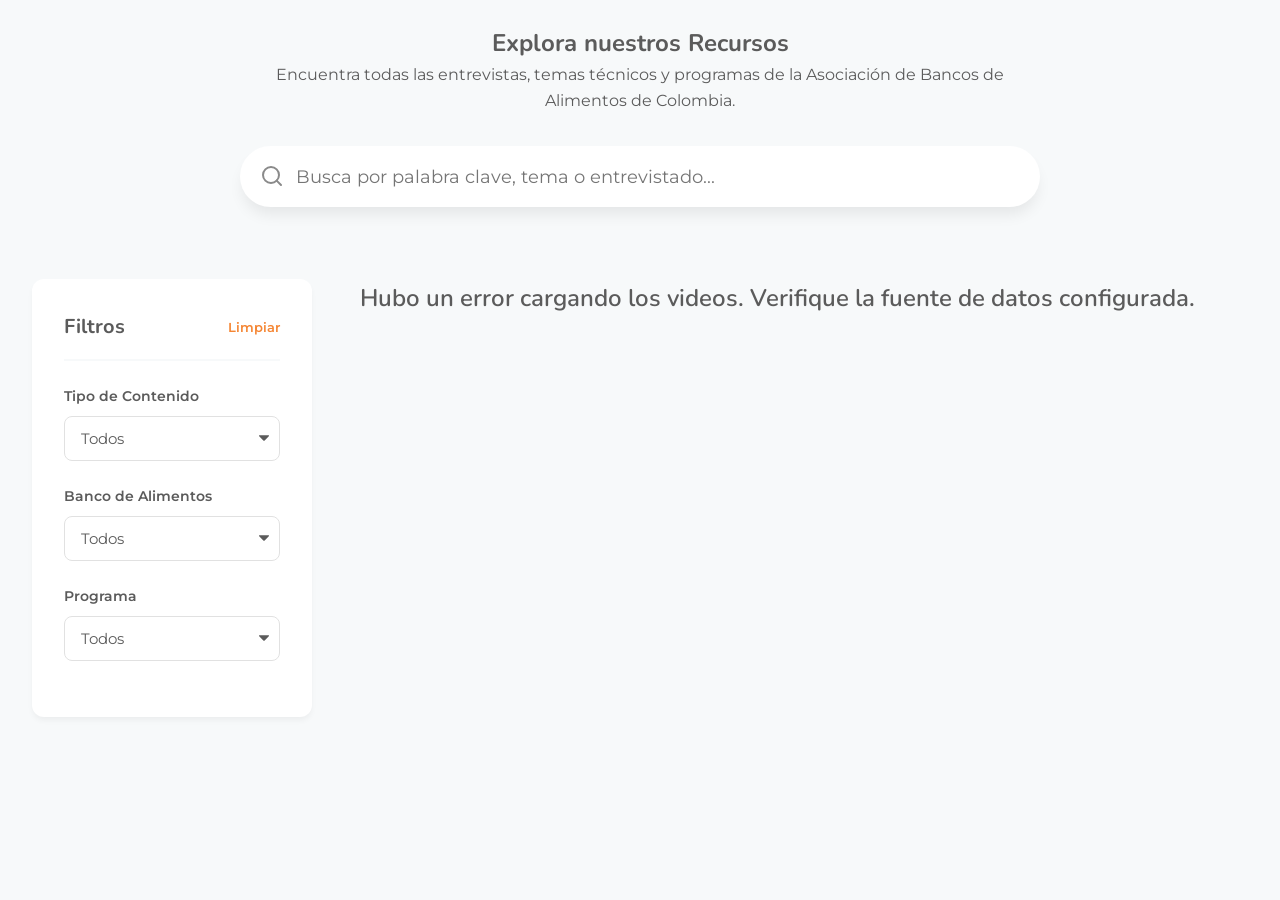
<file: videos.html>
<!DOCTYPE html>
<html lang="es">
<head>
    <meta charset="UTF-8">
    <meta name="viewport" content="width=device-width, initial-scale=1.0">
    <title>Recursos Audiovisuales - ABACO</title>
    <!-- Use Google Fonts as fallbacks to give a premium feel -->
    <link href="https://fonts.googleapis.com/css2?family=Nunito:wght@800&family=Montserrat:wght@400;600;700&display=swap" rel="stylesheet">
    <link rel="stylesheet" href="css/videos.css">
</head>
<body>



    <!-- Hero Section -->
    <section class="hero">
        <div class="hero-overlay"></div>
        <div class="hero-content">
            <h1>Explora nuestros Recursos</h1>
            <p>Encuentra todas las entrevistas, temas técnicos y programas de la Asociación de Bancos de Alimentos de Colombia.</p>
            
            <!-- Global Search -->
            <div class="search-bar-container">
                <div class="search-input-wrapper">
                    <svg class="search-icon" xmlns="http://www.w3.org/2000/svg" width="24" height="24" viewBox="0 0 24 24" fill="none" stroke="currentColor" stroke-width="2" stroke-linecap="round" stroke-linejoin="round"><circle cx="11" cy="11" r="8"></circle><line x1="21" y1="21" x2="16.65" y2="16.65"></line></svg>
                    <input type="text" id="global-search" placeholder="Busca por palabra clave, tema o entrevistado...">
                </div>
            </div>
        </div>
    </section>

    <!-- Main Content -->
    <main class="dashboard-container">
        
        <!-- Sidebar Filters -->
        <aside class="sidebar-filters">
            <div class="filter-header">
                <h2>Filtros</h2>
                <button id="reset-filters" class="btn-reset">Limpiar</button>
            </div>

            <div class="filter-group">
                <label for="filter-tipo">Tipo de Contenido</label>
                <select id="filter-tipo" class="filter-select">
                    <option value="">Todos</option>
                </select>
            </div>

            <div class="filter-group">
                <label for="filter-banco">Banco de Alimentos</label>
                <select id="filter-banco" class="filter-select">
                    <option value="">Todos</option>
                </select>
            </div>

            <div class="filter-group">
                <label for="filter-programa">Programa</label>
                <select id="filter-programa" class="filter-select">
                    <option value="">Todos</option>
                </select>
            </div>

        </aside>

        <!-- Videos Display -->
        <section class="videos-section">
            <div class="results-header">
                <h2 id="results-count">Cargando videos...</h2>
            </div>
            
            <div id="videos-grid" class="videos-grid">
                <!-- Video cards will be dynamically injected here -->
            </div>
        </section>

    </main>

    <!-- Video Modal -->
    <div id="video-modal" class="modal">
        <div class="modal-content">
            <button id="close-modal" class="btn-close">&times;</button>
            <div class="video-container" id="video-embed-container">
                <!-- iframe will be generated here -->
            </div>
            <div class="video-details" id="video-modal-details">
                <!-- Details injected here -->
            </div>
        </div>
    </div>

    <!-- Scripts -->
    <script src="js/videos.js"></script>
</body>
</html>
</file>
<file: css/videos.css>
/* ===== CSS Variables & ABACO Brand Guidelines ===== */
:root {
    --color-primary: #D2DE38; /* Verde-Limón */
    --color-secondary: #F58634; /* Naranja Símbolo */
    --color-accent: #00A859; /* Verde Hojas */
    --color-text: #5B5B5B; /* Gris oscuro para texto */
    --color-text-light: #8A8A8A; /* Gris claro */
    --color-bg-light: #F7F9FA;
    --color-white: #FFFFFF;
    
    --font-heading: 'CorporateRoundedExtraBold', 'Nunito', sans-serif;
    --font-body: 'Century Gothic', 'Montserrat', sans-serif;
    
    --shadow-sm: 0 4px 6px -1px rgba(0,0,0,0.05);
    --shadow-md: 0 10px 15px -3px rgba(0,0,0,0.08);
    --shadow-hover: 0 20px 25px -5px rgba(0,0,0,0.1);
    
    --border-radius: 12px;
    --transition: all 0.3s cubic-bezier(0.4, 0, 0.2, 1);
}

* {
    margin: 0;
    padding: 0;
    box-sizing: border-box;
}

body {
    font-family: var(--font-body);
    color: var(--color-text);
    background-color: var(--color-bg-light);
    line-height: 1.6;
}

h1, h2, h3, h4 {
    font-family: var(--font-heading);
    color: var(--color-text);
}


/* ===== Hero Section ===== */
.hero {
    padding: 1.5rem 1.5rem 0;
    text-align: center;
}

.hero-content {
    max-width: 800px;
    margin: 0 auto;
}

.search-bar-container {
    width: 100%;
    max-width: 100%;
    margin: 0 auto;
    position: sticky;
    top: 0;
    padding-top: 2rem;
    padding-bottom: 1.5rem;
    margin-bottom: 0.5rem;
    background-color: var(--color-bg-light);
    z-index: 100;
}

.search-input-wrapper {
    position: relative;
    display: flex;
    align-items: center;
}

.search-icon {
    position: absolute;
    left: 20px;
    color: var(--color-text-light);
}

#global-search {
    width: 100%;
    padding: 1.25rem 1.25rem 1.25rem 3.5rem;
    border-radius: 50px;
    border: none;
    font-size: 1.1rem;
    font-family: var(--font-body);
    box-shadow: var(--shadow-md);
    transition: var(--transition);
}

#global-search:focus {
    outline: none;
    box-shadow: 0 0 0 4px rgba(245,134,52, 0.3); /* Naranja focus */
}

/* ===== Main Dashboard ===== */
.dashboard-container {
    max-width: 1400px;
    margin: 3rem auto;
    padding: 0 2rem;
    display: grid;
    grid-template-columns: 280px 1fr;
    gap: 3rem;
    align-items: start;
}

/* Sidebar Filters */
.sidebar-filters {
    background: var(--color-white);
    padding: 2rem;
    border-radius: var(--border-radius);
    box-shadow: var(--shadow-sm);
    position: sticky;
    top: 2rem;
    height: fit-content;
    max-height: calc(100vh - 4rem);
    overflow-y: auto;
}

/* Custom scrollbar for sidebar */
.sidebar-filters::-webkit-scrollbar {
    width: 6px;
}
.sidebar-filters::-webkit-scrollbar-track {
    background: transparent;
}
.sidebar-filters::-webkit-scrollbar-thumb {
    background-color: #e1e1e1;
    border-radius: 10px;
}
.sidebar-filters::-webkit-scrollbar-thumb:hover {
    background-color: #cccccc;
}

.filter-header {
    display: flex;
    justify-content: space-between;
    align-items: center;
    margin-bottom: 1.5rem;
    border-bottom: 2px solid var(--color-bg-light);
    padding-bottom: 1rem;
}

.filter-header h2 {
    font-size: 1.25rem;
}

.btn-reset {
    background: none;
    border: none;
    color: var(--color-secondary);
    font-weight: 600;
    cursor: pointer;
    font-family: var(--font-body);
    transition: var(--transition);
}

.btn-reset:hover {
    color: var(--color-accent);
}

.filter-group {
    margin-bottom: 1.5rem;
}

.filter-group label {
    display: block;
    font-weight: 600;
    margin-bottom: 0.5rem;
    font-size: 0.9rem;
    color: var(--color-text);
}

.filter-select {
    width: 100%;
    padding: 0.75rem 1rem;
    border: 1px solid #e1e1e1;
    border-radius: 8px;
    font-family: var(--font-body);
    font-size: 0.95rem;
    color: var(--color-text);
    background-color: var(--color-white);
    cursor: pointer;
    outline: none;
    transition: var(--transition);
    appearance: none;
    background-image: url("data:image/svg+xml;charset=US-ASCII,%3Csvg%20xmlns%3D%22http%3A%2F%2Fwww.w3.org%2F2000%2Fsvg%22%20width%3D%22292.4%22%20height%3D%22292.4%22%3E%3Cpath%20fill%3D%22%235B5B5B%22%20d%3D%22M287%2069.4a17.6%2017.6%200%200%200-13-5.4H18.4c-5%200-9.3%201.8-12.9%205.4A17.6%2017.6%200%200%200%200%2082.2c0%205%201.8%209.3%205.4%2012.9l128%20127.9c3.6%203.6%207.8%205.4%2012.8%205.4s9.2-1.8%2012.8-5.4L287%2095c3.5-3.5%205.4-7.8%205.4-12.8%200-5-1.9-9.2-5.5-12.8z%22%2F%3E%3C%2Fsvg%3E");
    background-repeat: no-repeat, repeat;
    background-position: right .7em top 50%, 0 0;
    background-size: .65em auto, 100%;
}

input[type="date"].filter-select {
    background-image: none;
    padding-right: 1rem;
}

.filter-select:focus {
    border-color: var(--color-accent);
    box-shadow: 0 0 0 3px rgba(0,168,89, 0.1);
}

.sponsor-notice {
    margin-top: 2rem;
    padding-top: 1.5rem;
    border-top: 1px dashed #e1e1e1;
    font-size: 0.85rem;
    color: var(--color-text-light);
    text-align: center;
}

.sponsor-notice strong {
    color: var(--color-secondary);
    font-weight: 700;
}

/* Sort Toolbar inside results header */
.results-header {
    display: flex;
    justify-content: space-between;
    align-items: center;
    margin-bottom: 2rem;
    flex-wrap: wrap;
    gap: 1rem;
}

.sort-toolbar {
    display: flex;
    align-items: center;
    gap: 0.5rem;
    flex-wrap: wrap;
}

.sort-label {
    font-size: 0.9rem;
    color: var(--color-text-light);
    font-weight: 600;
    margin-right: 0.25rem;
}

.btn-sort {
    background-color: var(--color-bg-light);
    border: 1px solid #e1e1e1;
    color: var(--color-text);
    padding: 0.4rem 0.8rem;
    border-radius: 20px;
    font-family: var(--font-body);
    font-size: 0.85rem;
    font-weight: 600;
    cursor: pointer;
    transition: var(--transition);
    display: flex;
    align-items: center;
    gap: 0.25rem;
}

.btn-sort:hover {
    background-color: #f0f0f0;
    border-color: #ccc;
}

.btn-sort.active {
    background-color: var(--color-accent);
    color: var(--color-white);
    border-color: var(--color-accent);
}

.btn-sort .sort-arrow {
    display: inline-block;
    min-width: 0.6rem;
    text-align: center;
}

/* Videos Grid */
.videos-section {
    width: 100%;
}

.results-header {
    margin-bottom: 2rem;
}

.results-header h2 {
    font-size: 1.5rem;
    font-weight: 600;
}

.videos-grid {
    display: grid;
    grid-template-columns: repeat(auto-fill, minmax(320px, 1fr));
    gap: 2rem;
}

/* Video Card Styles */
.video-card {
    background: var(--color-white);
    border-radius: var(--border-radius);
    overflow: hidden;
    box-shadow: var(--shadow-sm);
    transition: var(--transition);
    display: flex;
    flex-direction: column;
    height: 100%;
}

.video-card:hover {
    transform: translateY(-8px);
    box-shadow: var(--shadow-hover);
}

.video-thumbnail-container {
    position: relative;
    width: 100%;
    padding-top: 56.25%; /* 16:9 Aspect Ratio */
    overflow: hidden;
    background-color: #000;
    cursor: pointer;
}

.video-thumbnail {
    position: absolute;
    top: 50%;
    left: 50%;
    transform: translate(-50%, -50%);
    width: 100%;
    height: auto;
    min-height: 100%;
    opacity: 0.9;
    transition: var(--transition);
}

.video-card:hover .video-thumbnail {
    opacity: 1;
    transform: translate(-50%, -50%) scale(1.05);
}

.play-icon {
    position: absolute;
    top: 50%;
    left: 50%;
    transform: translate(-50%, -50%);
    width: 60px;
    height: 60px;
    background-color: rgba(245,134,52, 0.9); /* Naranja */
    border-radius: 50%;
    display: flex;
    justify-content: center;
    align-items: center;
    color: white;
    opacity: 0;
    transition: var(--transition);
    z-index: 2;
}

.video-card:hover .play-icon {
    opacity: 1;
    transform: translate(-50%, -50%) scale(1.1);
}

.video-content {
    padding: 1.5rem;
    display: flex;
    flex-direction: column;
    flex-grow: 1;
}

.video-tag {
    display: inline-block;
    padding: 0.25rem 0.75rem;
    background-color: rgba(210,222,56, 0.2); /* Verde Limon claro */
    color: var(--color-accent);
    border-radius: 50px;
    font-size: 0.75rem;
    font-weight: 700;
    margin-bottom: 0.75rem;
    align-self: flex-start;
}

.video-title {
    font-size: 1.1rem;
    font-weight: 700;
    line-height: 1.4;
    margin-bottom: 0.75rem;
    color: var(--color-text);
    display: -webkit-box;
    -webkit-line-clamp: 2;
    line-clamp: 2;
    -webkit-box-orient: vertical;
    overflow: hidden;
}

.video-meta {
    font-size: 0.85rem;
    color: var(--color-text-light);
    margin-bottom: 1rem;
    flex-grow: 1;
}

.meta-item {
    display: flex;
    align-items: center;
    gap: 0.5rem;
    margin-bottom: 0.25rem;
}

.meta-item strong {
    color: var(--color-text);
}

.video-footer {
    display: flex;
    justify-content: space-between;
    align-items: center;
    padding-top: 1rem;
    border-top: 1px solid var(--color-bg-light);
    font-size: 0.85rem;
    color: var(--color-text-light);
}

/* ===== Modal Styles ===== */
.modal {
    display: none;
    position: fixed;
    top: 0;
    left: 0;
    width: 100%;
    height: 100%;
    background-color: rgba(0,0,0,0.85);
    z-index: 1000;
    justify-content: center;
    align-items: center;
    padding: 2rem;
    backdrop-filter: blur(5px);
}

.modal.active {
    display: flex;
    animation: fadeIn 0.3s ease;
}

.modal-content {
    background: var(--color-white);
    width: 100%;
    max-width: 1000px;
    border-radius: var(--border-radius);
    overflow: hidden;
    position: relative;
    box-shadow: 0 25px 50px -12px rgba(0,0,0,0.5);
}

.btn-close {
    position: absolute;
    top: 15px;
    right: 15px;
    background: var(--color-secondary);
    color: white;
    border: none;
    width: 36px;
    height: 36px;
    border-radius: 50%;
    font-size: 1.5rem;
    display: flex;
    justify-content: center;
    align-items: center;
    cursor: pointer;
    z-index: 10;
    transition: var(--transition);
}

.btn-close:hover {
    background: var(--color-accent);
    transform: rotate(90deg);
}

.video-container {
    position: relative;
    padding-bottom: 56.25%; /* 16:9 */
    height: 0;
    background: #000;
}

.video-container iframe {
    position: absolute;
    top: 0;
    left: 0;
    width: 100%;
    height: 100%;
    border: none;
}

.video-details {
    padding: 2rem;
}

.video-details h2 {
    font-size: 1.5rem;
    margin-bottom: 1rem;
    color: var(--color-text);
}

.video-details-grid {
    display: grid;
    grid-template-columns: repeat(2, 1fr);
    gap: 1rem;
}

@keyframes fadeIn {
    from { opacity: 0; }
    to { opacity: 1; }
}

/* ===== Responsive Design ===== */
@media (max-width: 992px) {
    .dashboard-container {
        grid-template-columns: 1fr;
    }
    
    .sidebar-filters {
        position: static;
    }
    
    .hero h1 {
        font-size: 2.2rem;
    }
}

@media (max-width: 768px) {
    .header-content {
        flex-direction: column;
        gap: 1rem;
    }
}
</file>
